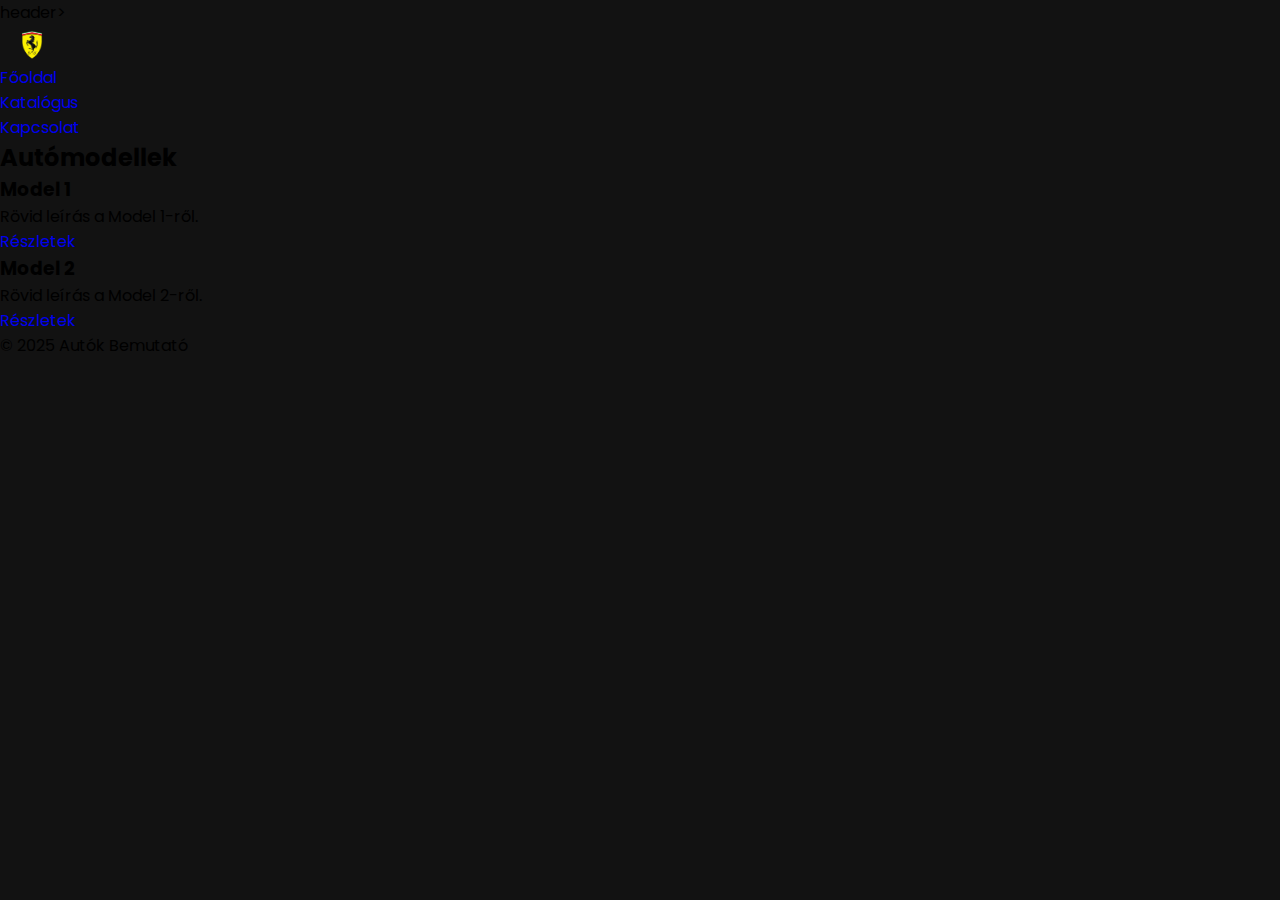
<file: catalogue.html>
<!DOCTYPE html>
<html lang="hu">
<head>
  <meta charset="UTF-8">
  <meta name="viewport" content="width=device-width, initial-scale=1.0">
  <title>Katalógus - Autók Bemutató</title>
  <link rel="stylesheet" href="style.css">
</head>
<body>
    header>
    <div class="logo-container">
      <a href="index.html" class="logo">
        <img src="logo2.png" alt="Cég logója" style="height: 40px; width: auto;">   
      </a>
    </div>
    <div class="menu-container">
      <nav>
        <ul>
          <li><a href="index.html">Főoldal</a></li>
          <li><a href="catalogue.html">Katalógus</a></li>
          <li><a href="contact.html">Kapcsolat</a></li>
        </ul>
      </nav>
    </div>
  </header>

  <section id="catalog">
    <h2>Autómodellek</h2>
    <div class="car-model">
      <h3>Model 1</h3>
      <p>Rövid leírás a Model 1-ről.</p>
      <a href="model1.html">Részletek</a>
    </div>
    <div class="car-model">
      <h3>Model 2</h3>
      <p>Rövid leírás a Model 2-ről.</p>
      <a href="model2.html">Részletek</a>
    </div>
  </section>

  <footer>
    <p>&copy; 2025 Autók Bemutató</p>
  </footer>
  <script src="script.js"></script>
</body>
</html>
</file>
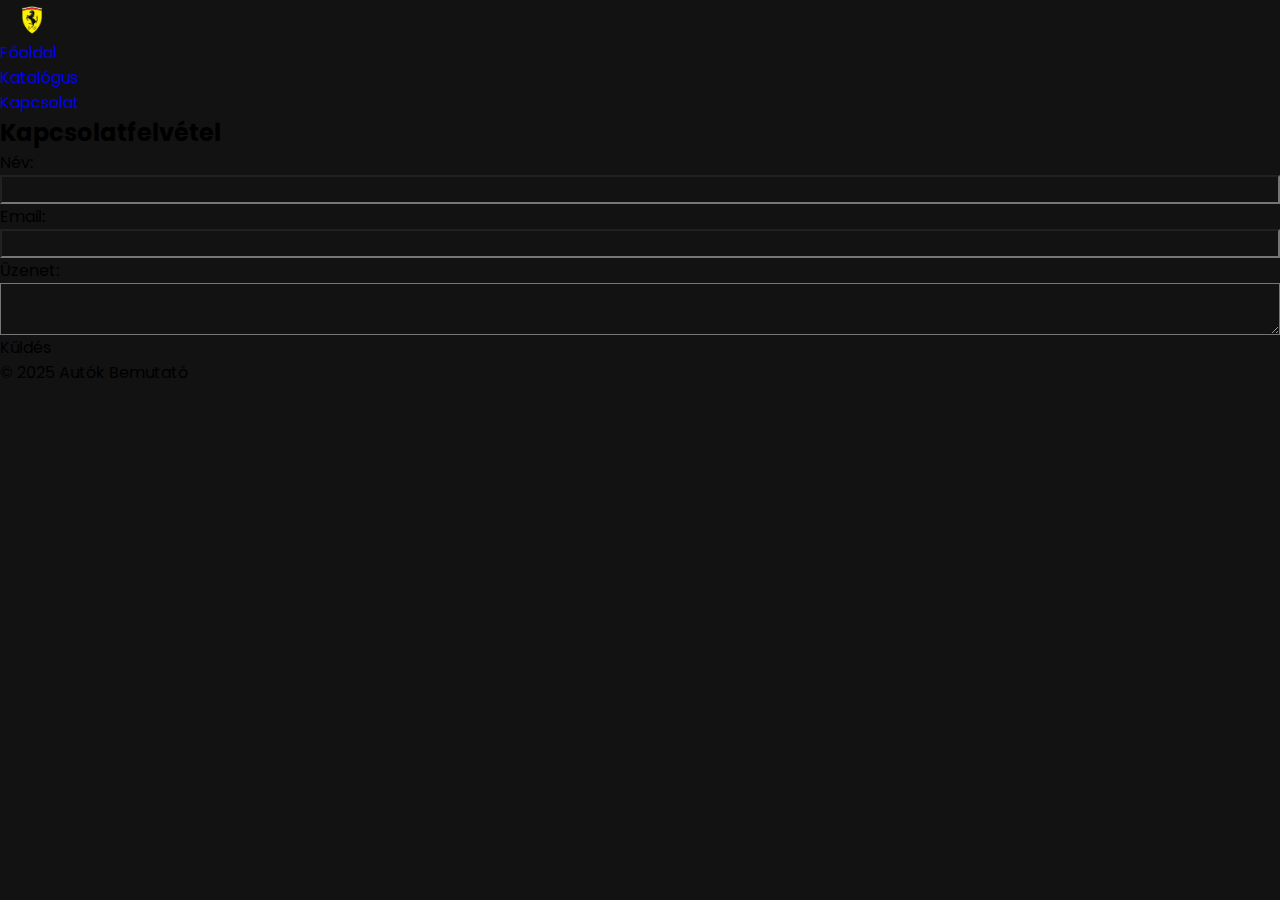
<file: contact.html>
<!DOCTYPE html>
<html lang="hu">
<head>
  <meta charset="UTF-8">
  <meta name="viewport" content="width=device-width, initial-scale=1.0">
  <title>Kapcsolat - Autók Bemutató</title>
  <link rel="stylesheet" href="style.css">
  <script src="validate.js" defer></script> <!-- Hivatkozás a JavaScript fájlra -->
</head>
<body>
    <header>
    <div class="logo-container">
      <a href="index.html" class="logo">
        <img src="logo2.png" alt="Cég logója" style="height: 40px; width: auto;">   
      </a>
    </div>
    <div class="menu-container">
      <nav>
        <ul>
          <li><a href="index.html">Főoldal</a></li>
          <li><a href="catalogue.html">Katalógus</a></li>
          <li><a href="contact.html">Kapcsolat</a></li>
        </ul>
      </nav>
    </div>
  </header>

  <section id="contact">
    <h2>Kapcsolatfelvétel</h2>
    <form id="contact-form" action="#" method="POST" onsubmit="return validateForm()">
      <label for="name">Név:</label>
      <input type="text" id="name" name="name" required>

      <label for="email">Email:</label>
      <input type="email" id="email" name="email" required>

      <label for="message">Üzenet:</label>
      <textarea id="message" name="message" required></textarea>

      <button type="submit">Küldés</button>
    </form>
  </section>

  <footer>
    <p>&copy; 2025 Autók Bemutató</p>
  </footer>
  <script src="script.js"></script>
</body>
</html>
</file>
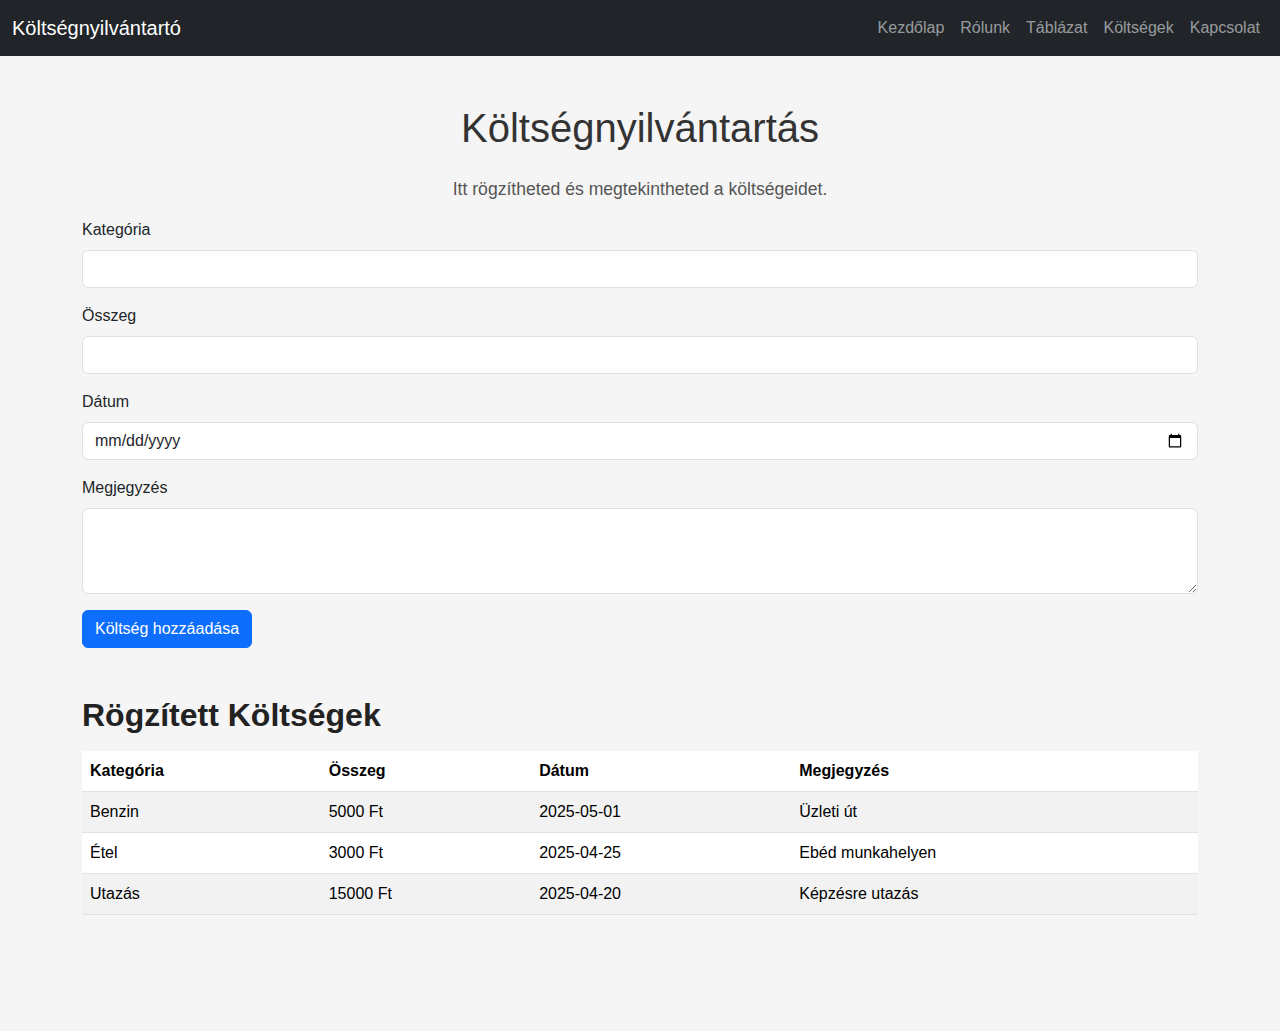
<file: koltsegek.html>
<!DOCTYPE html>
<html lang="hu">
<head>
  <meta charset="UTF-8" />
  <meta name="viewport" content="width=device-width, initial-scale=1.0" />
  <title>Költségek Nyilvántartása</title>
  <link href="https://cdn.jsdelivr.net/npm/bootstrap@5.3.3/dist/css/bootstrap.min.css" rel="stylesheet" />
  <link rel="stylesheet" href="css/style.css" />
</head>
<body>

  <nav class="navbar navbar-expand-lg navbar-dark bg-dark">
    <div class="container-fluid">
      <a class="navbar-brand" href="index.html">Költségnyilvántartó</a>
      <button class="navbar-toggler" type="button" data-bs-toggle="collapse" data-bs-target="#navbarNav">
        <span class="navbar-toggler-icon"></span>
      </button>
      <div class="collapse navbar-collapse" id="navbarNav">
        <ul class="navbar-nav ms-auto">
            <li class="nav-item"><a class="nav-link" href="index.html">Kezdőlap</a></li>
            <li class="nav-item"><a class="nav-link" href="rolunk.html">Rólunk</a></li>
            <li class="nav-item"><a class="nav-link" href="tablazat.php">Táblázat</a></li>
            <li class="nav-item"><a class="nav-link" href="koltsegek.php">Költségek</a></li>
            <li class="nav-item"><a class="nav-link" href="kapcsolat.html">Kapcsolat</a></li>
        </ul>
      </div>
    </div>
  </nav>

  <div class="container mt-5">
    <h1 class="text-center mb-4">Költségnyilvántartás</h1>
    <p class="text-center">Itt rögzítheted és megtekintheted a költségeidet.</p>

    <form action="submit_koltseg.php" method="POST">
      <div class="mb-3">
        <label for="kategoria" class="form-label">Kategória</label>
        <input type="text" class="form-control" id="kategoria" name="kategoria" required />
      </div>
      <div class="mb-3">
        <label for="osszeg" class="form-label">Összeg</label>
        <input type="number" class="form-control" id="osszeg" name="osszeg" required />
      </div>
      <div class="mb-3">
        <label for="datum" class="form-label">Dátum</label>
        <input type="date" class="form-control" id="datum" name="datum" required />
      </div>
      <div class="mb-3">
        <label for="megjegyzes" class="form-label">Megjegyzés</label>
        <textarea class="form-control" id="megjegyzes" name="megjegyzes" rows="3"></textarea>
      </div>
      <button type="submit" class="btn btn-primary">Költség hozzáadása</button>
    </form>

    <h2 class="mt-5">Rögzített Költségek</h2>
    <table class="table table-striped mt-3">
      <thead>
        <tr>
          <th scope="col">Kategória</th>
          <th scope="col">Összeg</th>
          <th scope="col">Dátum</th>
          <th scope="col">Megjegyzés</th>
        </tr>
      </thead>
      <tbody>
        <!-- Költségek listázása itt -->
        <tr>
          <td>Benzin</td>
          <td>5000 Ft</td>
          <td>2025-05-01</td>
          <td>Üzleti út</td>
        </tr>
        <tr>
          <td>Étel</td>
          <td>3000 Ft</td>
          <td>2025-04-25</td>
          <td>Ebéd munkahelyen</td>
        </tr>
        <tr>
          <td>Utazás</td>
          <td>15000 Ft</td>
          <td>2025-04-20</td>
          <td>Képzésre utazás</td>
        </tr>
      </tbody>
    </table>
  </div>

  <script src="https://cdn.jsdelivr.net/npm/bootstrap@5.3.3/dist/js/bootstrap.bundle.min.js"></script>
</body>
</html>
</file>
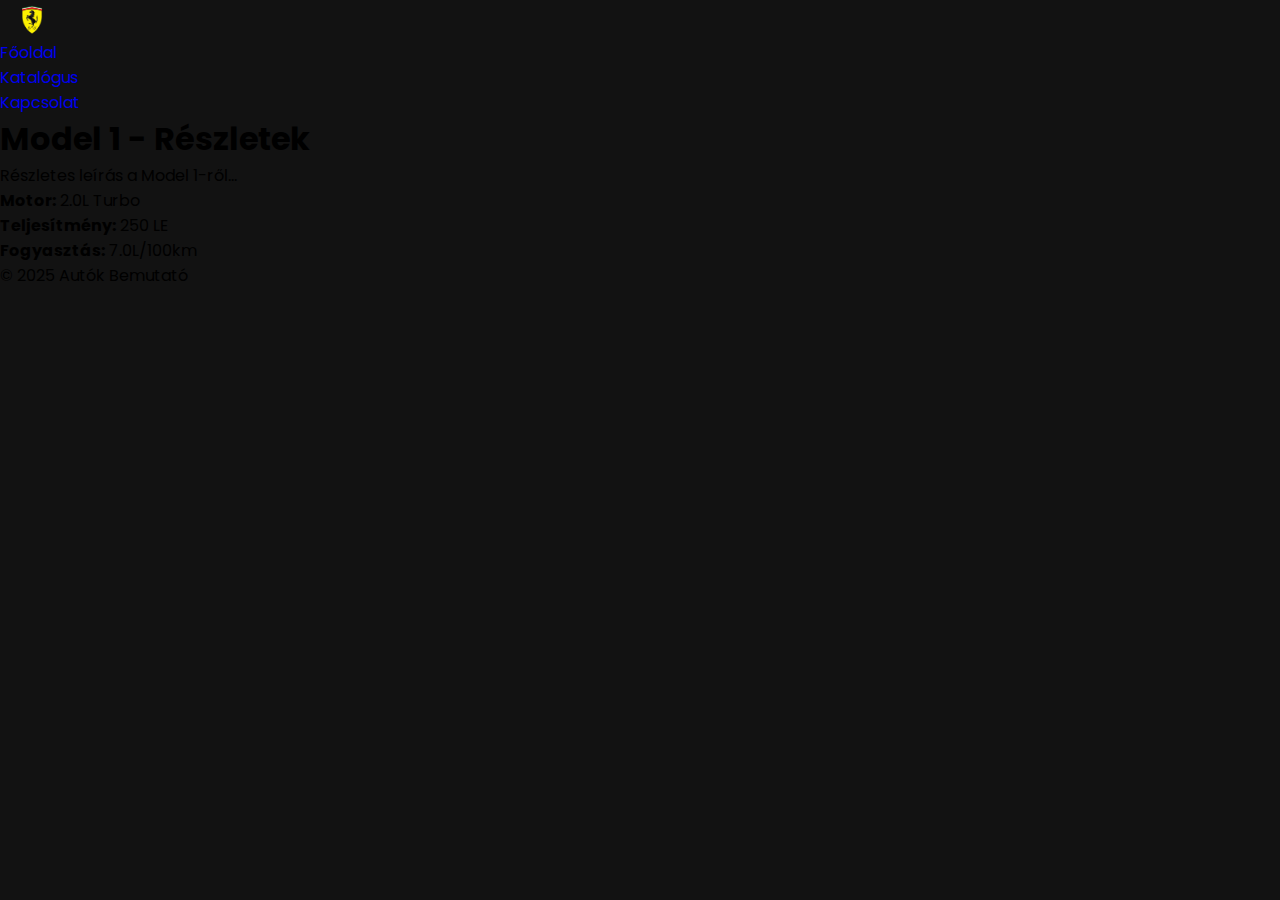
<file: model1.html>
<!DOCTYPE html>
<html lang="hu">
<head>
  <meta charset="UTF-8">
  <meta name="viewport" content="width=device-width, initial-scale=1.0">
  <title>Model 1 - Részletek</title>
  <link rel="stylesheet" href="style.css">
</head>
<body>
    <header>
        <div class="logo-container">
          <a href="index.html" class="logo">
            <img src="logo2.png" alt="Cég logója" style="height: 40px; width: auto;">   
          </a>
        </div>
        <div class="menu-container">
          <nav>
            <ul>
              <li><a href="index.html">Főoldal</a></li>
              <li><a href="catalogue.html">Katalógus</a></li>
              <li><a href="contact.html">Kapcsolat</a></li>
            </ul>
          </nav>
        </div>
      </header>

  <section>
    <h1>Model 1 - Részletek</h1>
    <p>Részletes leírás a Model 1-ről...</p>
    <ul>
      <li><strong>Motor:</strong> 2.0L Turbo</li>
      <li><strong>Teljesítmény:</strong> 250 LE</li>
      <li><strong>Fogyasztás:</strong> 7.0L/100km</li>
    </ul>
  </section>

  <footer>
    <p>&copy; 2025 Autók Bemutató</p>
  </footer>
  <script src="script.js"></script>
</body>
</html>
</file>
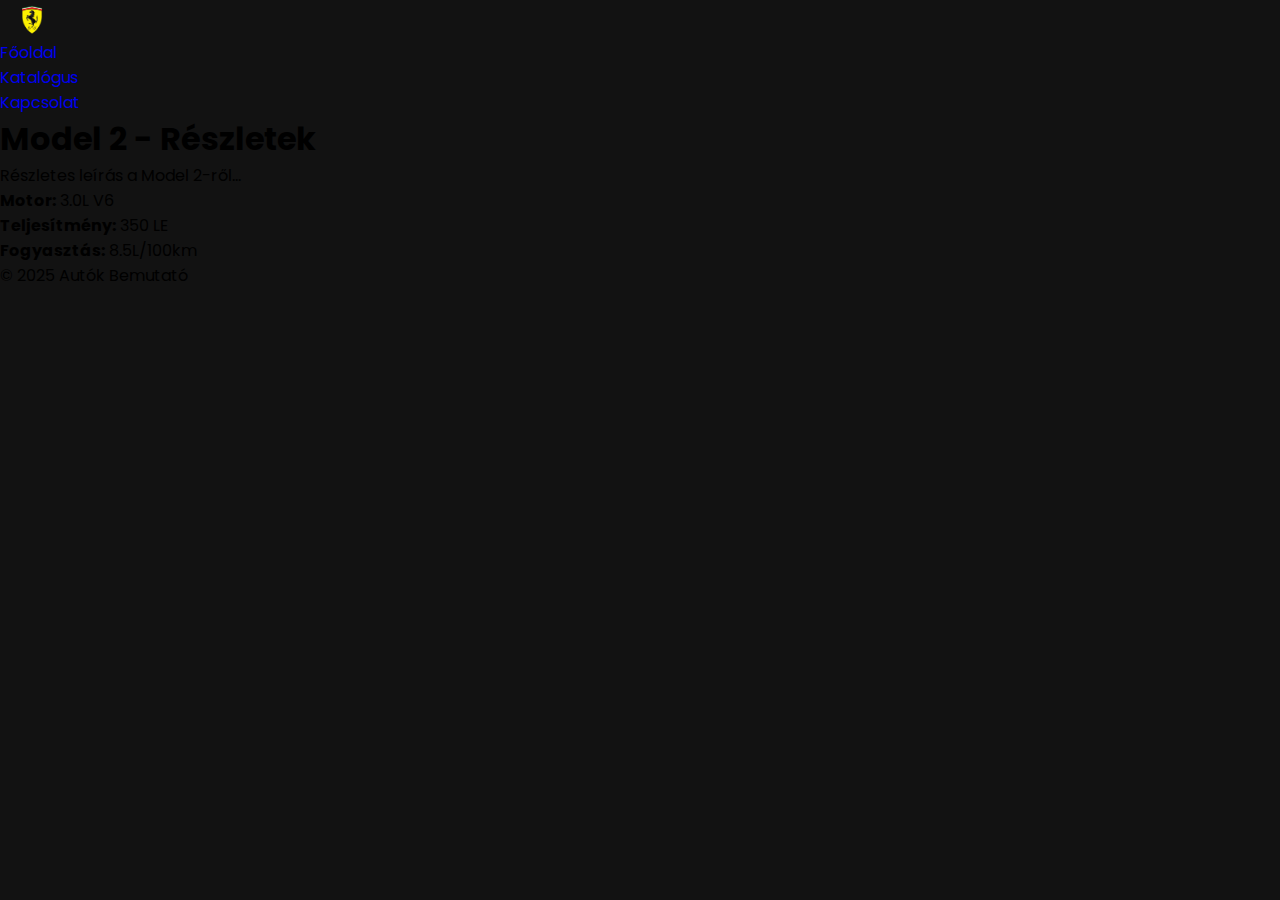
<file: model2.html>
<!DOCTYPE html>
<html lang="hu">
<head>
  <meta charset="UTF-8">
  <meta name="viewport" content="width=device-width, initial-scale=1.0">
  <title>Model 2 - Részletek</title>
  <link rel="stylesheet" href="style.css">
</head>
<body>
    <header>
        <div class="logo-container">
          <a href="index.html" class="logo">
            <img src="logo2.png" alt="Cég logója" style="height: 40px; width: auto;">   
          </a>
        </div>
        <div class="menu-container">
          <nav>
            <ul>
              <li><a href="index.html">Főoldal</a></li>
              <li><a href="catalogue.html">Katalógus</a></li>
              <li><a href="contact.html">Kapcsolat</a></li>
            </ul>
          </nav>
        </div>
      </header>

  <section>
    <h1>Model 2 - Részletek</h1>
    <p>Részletes leírás a Model 2-ről...</p>
    <ul>
      <li><strong>Motor:</strong> 3.0L V6</li>
      <li><strong>Teljesítmény:</strong> 350 LE</li>
      <li><strong>Fogyasztás:</strong> 8.5L/100km</li>
    </ul>
  </section>

  <footer>
    <p>&copy; 2025 Autók Bemutató</p>
  </footer>
  <script src="script.js"></script>
</body>
</html>
</file>
<file: style.css>
@import url('https://fonts.googleapis.com/css2?family=Poppins:ital,wght@0,100;0,200;0,300;0,400;0,500;0,600;0,700;0,800;0,900;1,100;1,200;1,300;1,400;1,500;1,600;1,700;1,800;1,900&display=swap');

:root {
    --bg-gradient-onyx: linear-gradient(to bottom right, hsl(240, 1%, 25%) 3%, hsl(0, 0%, 19%) 97%);
    --bg-gradient-jet: linear-gradient(to bottom right, hsla(240, 1%, 18%, .251) 3%, hsla(240, 2%, 11%, 0) 100%), hsl(240, 2%, 13%);
    --bg-gradient-yellow1: linear-gradient(to bottom right, hsl(45, 100%, 71%) 0%, hsla(36, 100%, 69%, 0) 50%);
    --bg-gradient-yellow2: linear-gradient(135deg, hsla(45, 100%, 71%, .251) 0%, hsla(35, 100%, 68%, 0) 59.86%), hsl(240, 2%, 13%);
    --border-gradient-onyx: linear-gradient(to bottom right, hsl(0, 0%, 25%) 0%, hsla(0, 0%, 25%, 0) 50%);
    --text-gradient-yellow: linear-gradient(to right, hsl(45, 100%, 72%), hsl(35, 100%, 68%));

    --jet: hsl(0, 0%, 22%);
    --onyx: hsl(240, 1%, 17%);
    --eerie-black1: hsl(240, 2%, 13%);
    --eerie-black2: hsl(240, 2%, 12%);
    --smoky-black: hsl(0, 0%, 7%);
    --white1: hsl(0, 0%, 100%);
    --white2: hsl(0, 0%, 98%);
    --orange-yellow-crayola: hsl(45, 100%, 72%);
    --vegas-gold: hsl(45, 54%, 58%);
    --light-gray: hsl(0, 0%, 84%);
    --light-gray70: hsla(0, 0%, 84%, .7);
    --bittersweet-shimmer: hsl(0, 43%, 51%);

    --ff-poppins: 'Poppins', sans-serif;

    --fs1: 24px;
    --fs2: 18px;
    --fs3: 17px;
    --fs4: 16px;
    --fs5: 15px;
    --fs6: 14px;
    --fs7: 13px;
    --fs8: 12px;

    --fw300: 300;
    --fw400: 400;
    --fw500: 500;
    --fw600: 600;

    --shadow1: -4px 8px 24px hsla(0, 0%, 0%, .25);
    --shadow2: 0px 16px 30px hsla(0, 0%, 0%, .25);
    --shadow3: 0px 16px 40px hsla(0, 0%, 0%, .25);
    --shadow4: 0px 25px 50px hsla(0, 0%, 0%, .15);
    --shadow5: 0px 24px 80px hsla(0, 0%, 0%, .25);

    --transition1: .25s ease;
    --transition2: .5s ease-in-out;
}

*, *::before, *::after {
    margin: 0;
    padding: 0;
    box-sizing: border-box;
}

a {text-decoration: none; }

li {list-style: none; }

img, ion-icon, a, button, time, span { display: block; }

button {
    font: inherit;
    background: none;
    border: none;
    text-align: left;
    cursor: pointer;
}

input, textarea {
    display: block;
    width: 100%;
    background: none;
    font: inherit;
}

::selection {
    background: var(--orange-yellow-crayola);
    color: var(--smoky-black);
}

:focus { outline-color: var(--orange-yellow-crayola); }

html { font-family: var(--ff-poppins); }

body { background: var(--smoky-black); }

main {
    margin: 15px 12px;
    margin-bottom: 75px;
    min-width: 259px;
}

.sidebar, article {
    background: var(--eerie-black2);
    border: 1px solid var(--jet);
    border-radius: 20px;
    box-shadow: var(--shadow1);
    z-index: 1;
    padding: 15px;
}

    .sidebar.active { max-height: 405px; }

.separator {
    width: 100%;
    height: 1px;
    background: var(--jet);
    margin: 16px 0;
}

.icon-box {
    position: relative;
    background: var(--border-gradient-onyx);
    width: 30px;
    height: 30px;
    border-radius: 8px;
    display: flex;
    justify-content: center;
    align-items: center;
    font-size: 16px;
    color: var(--orange-yellow-crayola);
    box-shadow: var(--shadow1);
    z-index: 1;
}

    .icon-box::before {
        content: '';
        position: absolute;
        inset: 1px;
        background: var(--eerie-black1);
        border-radius: inherit;
        z-index: -1;
    }

    .icon-box ion-icon { --ionicon-stroke-width: 35px; }

article { display: none; }

    article.active { 
        display: block;
        animation: fade .5s ease backwards;
    }

        @keyframes fade {
            0% { opacity: 0; }
            100% { opacity: 1; }
        }

.h2, .h3, .h4, .h5 { 
    color: var(--white2);
    text-transform: capitalize;
}

    .h2 { font-size: var(--fs1); }
    .h3 { font-size: var(--fs2); }
    .h4 { font-size: var(--fs4); }
    .h5 { 
        font-size: var(--fs7);
        font-weight: var(--fw500); 
    }

.article-title {
    position: relative;
    padding-bottom: 7px;
}

    .article-title::after {
        content: '';
        position: absolute;
        bottom: 0;
        left: 0;
        width: 30px;
        height: 3px;
        background: var(--text-gradient-yellow);
        border-radius: 3px;
    }

.has-scrollbar::-webkit-scrollbar {
    width: 5px;
    height: 5px;
}

.has-scrollbar::-webkit-scrollbar-track {
    background: var(--onyx);
    border-radius: 5px;
}

.has-scrollbar::-webkit-scrollbar-thumb {
    background: var(--orange-yellow-crayola);
    border-radius: 5px;
}

.has-scrollbar::-webkit-scrollbar-button { width: 20px; }

.content-card {
    position: relative;
    background: var(--border-gradient-onyx);
    padding: 15px;
    padding-top: 45px;
    border-radius: 14px;
    box-shadow: var(--shadow2);
    cursor: pointer;
    z-index: 1;
}

    .content-card::before {
        content: '';
        position: absolute;
        inset: 1px;
        background: var(--bg-gradient-jet);
        border-radius: inherit;
        z-index: -1;
    }

/*ASIDE - SIDEBAR*/

.sidebar {
    margin-bottom: 15px;
    max-height: 112px;
    overflow: hidden;
    padding: 15px;
    transition: var(--transition2);
}

.sidebar-info {
    position: relative;
    display: flex;
    justify-content: flex-start;
    align-items: center;
    gap: 15px;
}



.avatar-box {
    background: var(--bg-gradient-onyx);
    border-radius: 20px;
}

.info-content .name {
    color: var(--white2);
    font-size: var(--fs3);
    font-weight: var(--fw500);
    letter-spacing: -0.25px;
    margin-bottom: 10px;
}

.info-content .title {
    color: var(--white1);
    background: var(--onyx);
    font-size: var(--fs8);
    font-weight: var(--fw300);
    width: max-content;
    padding: 3px 12px;
    border-radius: 8px;
}

.info-more-btn {
    position: absolute;
    top: -15px;
    right: -15px;
    border-radius: 0 15px;
    font-size: 13px;
    color: var(--orange-yellow-crayola);
    background: var(--border-gradient-onyx);
    padding: 10px;
    box-shadow: var(--shadow2);
    transition: var(--transition1);
    z-index: 1;
}

    .info-more-btn::before {
        content: '';
        position: absolute;
        inset: 1px;
        border-radius: inherit;
        background: var(--bg-gradient-jet);
        transition: var(--transition1);
        z-index: -1;
    }

        .info-more-btn:hover, .info-more-btn:focus { background: var(--bg-gradient-yellow1); }
        .info-more-btn:hover::before, .info-more-btn:focus::before { background: var(--bg-gradient-yellow2); }

    .info-more-btn span { display: none; }

.sidebar-info-more {
    opacity: 0;
    visibility: hidden;
    transition: var(--transition2);
}

    .sidebar.active .sidebar-info-more {
        opacity: 1;
        visibility: visible;
    }

.contacts-list {
    display: grid;
    grid-template-columns: 1fr;
    gap: 16px;
}

.contact-item {
    min-width: 100%;
    display: flex;
    align-items: center;
    gap: 16px;
}

.contact-info {
    max-width: calc(100% - 46px);
    width: calc(100% - 46px);
}

    .contact-info :is(.contact-link, time, address) {
        color: var(--white2);
        font-size: var(--fs7);
    }

    .contact-info address { font-style: normal; }

.contact-title {
    color: var(--light-gray70);
    font-size: var(--fs8);
    text-transform: uppercase;
    margin-bottom: 2px;
}

.social-list {
    display: flex;
    justify-content: flex-start;
    align-items: center;
    gap: 15px;
    padding-bottom: 4px;
    padding-left: 7px;
}

.social-item .social-link {
    color: var(--light-gray70);
    font-size: 18px;
}

    .social-item .social-link:hover { color: var(--light-gray); }

/*NAVBAR*/

.navbar {
    position: fixed;
    bottom: 0;
    left: 0;
    width: 100%;
    background: hsla(240, 1%, 17%, .75);
    backdrop-filter: blur(10px);
    border: 1px solid var(--jet);
    border-radius: 12px 12px 0 0;
    box-shadow: var(--shadow2);
    z-index: 5;
}

.navbar-list {
    display: flex;
    flex-wrap: wrap;
    justify-content: center;
    align-items: center;
    padding: 0 10px;
}

.navbar-link {
    color: var(--light-gray);
    font-size: var(--fs8);
    padding: 20px 7px;
    transition: color var(--transition1);
}

    .navbar-link:hover, .navbar-link:focus { color: var(--light-gray70); }
    .navbar-link.active { color: var(--orange-yellow-crayola); }

/*ABOUT*/

.about .article-title { 
    margin-bottom: 15px;
    margin-top: 15px;
}

.about-text {
    color: var(--light-gray);
    font-size: var(--fs6);
    font-weight: var(--fw300);
    line-height: 1.6;
}

    .about-text p { 
        margin-bottom: 15px;
        text-align: justify;
        padding-left: 10px;
        padding-right: 10px;
     }

.service { margin-bottom: 35px; }

.service-title { margin-bottom: 20px; }

.service-list {
    display: grid;
    grid-template-columns: 1fr;
    gap: 20px;
}

.service-item {
    position: relative;
    background: var(--border-gradient-onyx);
    padding: 20px;
    border-radius: 14px;
    box-shadow: var(--shadow2);
    z-index: 1;
}

    .service-item::before {
        content: '';
        position: absolute;
        inset: 1px;
        background: var(--bg-gradient-jet);
        border-radius: inherit;
        z-index: -1;
    }

.service-icon-box { margin-bottom: 10px; }
    .service-icon-box img { margin: auto; }

.service-content-box { text-align: center; }
.service-item-title { margin-bottom: 7px; }

.service-item-text {
    color: var(--light-gray);
    font-size: var(--fs6);
    font-weight: var(--fw300);
    line-height: 1.6;
}

/*TESTIMONIALS*/

.testimonials { margin-bottom: 30px; }
.testimonials-title { margin-bottom: 20px; }

.testimonials-list {
    display: flex;
    justify-content: flex-start;
    align-items: flex-start;
    gap: 15px;
    margin: 0 -15px;
    padding: 25px 15px;
    padding-bottom: 35px;
    overflow-x: auto;
    scroll-behavior: smooth;
    overscroll-behavior-inline: contain;
    scroll-snap-type: inline mandatory;
}

.testimonials-item {
    min-width: 100%;
    scroll-snap-align: center;
}

.testimonials-avatar-box {
    position: absolute;
    top: 0;
    left: 0;
    transform: translate(15px, -25px);
    background: var(--bg-gradient-onyx);
    border-radius: 14px;
    box-shadow: var(--shadow1);
}

.testimonials-text {
    color: var(--light-gray);
    font-size: var(--fs6);
    font-weight: var(--fw300);
    line-height: 1.6;
    display: -webkit-box;
    line-clamp: 4;
    -webkit-line-clamp: 4;
    -webkit-box-orient: vertical;
    overflow: hidden;
}

/*MODAL CONTAINER*/

.modal-container {
    position: fixed;
    top: 0;
    left: 0;
    width: 100%;
    height: 100%;
    display: flex;
    justify-content: center;
    align-items: center;
    overflow-y: auto;
    overscroll-behavior: contain;
    z-index: 20;
    pointer-events: none;
    visibility: hidden;
}

    .modal-container::-webkit-scrollbar { display: none; }

    .modal-container.active {
        pointer-events: all;
        visibility: visible;
    }

        .modal-container.active .testimonials-modal {
            transform: scale(1);
            opacity: 1;
        }

.overlay {
    position: fixed;
    top: 0;
    left: 0;
    width: 100%;
    height: 100vh;
    background: hsl(0, 0%, 5%);
    opacity: 0;
    visibility: hidden;
    pointer-events: none;
    z-index: 1;
    transition: var(--transition1);
}

    .overlay.active {
        opacity: .8;
        visibility: visible;
        pointer-events: all;
    }

.testimonials-modal {
    background: var(--eerie-black2);
    position: relative;
    padding: 15px;
    margin: 15px 12px;
    border: 1px solid var(--jet);
    border-radius: 14px;
    box-shadow: var(--shadow5);
    transform: scale(1.2);
    opacity: 0;
    transition: var(--transition1);
    z-index: 2;
}

.modal-close-btn {
    position: absolute;
    top: 15px;
    right: 15px;
    background: var(--onyx);
    border-radius: 8px;
    width: 32px;
    height: 32px;
    display: flex;
    justify-content: center;
    align-items: center;
    color: var(--white2);
    font-size: 18px;
    opacity: .7;
}

    .modal-close-btn:hover, .modal-close-btn:focus { opacity: 1; }
    .modal-close-btn ion-icon { --ionicon-stroke-width: 50px; }

.modal-avatar-box {
    background: var(--bg-gradient-onyx);
    width: max-content;
    border-radius: 14px;
    margin-bottom: 15px;
    box-shadow: var(--shadow2);
}

.modal-img-wrapper > img { display: none; }

.modal-title { margin-bottom: 4px; }

.modal-content time {
    font-size: var(--fs6);
    color: var(--light-gray70);
    font-weight: var(--fw500);
    margin-bottom: 10px;
}

.modal-content p {
    color: var(--light-gray);
    font-size: var(--fs6);
    font-weight: var(--fw300);
    line-height: 1.6;
}

/*CLIENTS*/

.clients { margin-bottom: 15px; }

.clients-list {
    display: flex;
    justify-content: flex-start;
    align-items: flex-start;
    gap: 15px;
    margin: 0 -15px;
    padding: 25px;
    padding-bottom: 25px;
    overflow-x: auto;
    scroll-behavior: smooth;
    overscroll-behavior-inline: contain;
    scroll-snap-type: inline mandatory;
    scroll-padding-inline: 25px;
}

.clients-item {
    min-width: 50%;
    scroll-snap-align: start;
}

    .clients-item img {
        width: 100%;
        filter: grayscale(1);
        transition: var(--transition1);
    }

        .clients-item img:hover { filter: grayscale(0);}

/*RESUME*/

.article-title { margin-bottom: 30px; }

.timeline { margin-bottom: 30px; }

    .timeline .title-wrapper {
        display: flex;
        align-items: center;
        gap: 15px;
        margin-bottom: 25px;
    }

.timeline-list {
    font-size: var(--fs6);
    margin-left: 45px;
}

    .timeline-list span {
        color: var(--vegas-gold);
        font-weight: var(--fw400);
        line-height: 1.6;
    }

.timeline-item { position: relative; }

    .timeline-item:not(:last-child) { margin-bottom: 20px; }
        .timeline-item:not(:last-child)::before {
            content: '';
            position: absolute;
            top: -25px;
            left: -30px;
            width: 1px;
            height: calc(100% + 50px);
            background: var(--jet);
        }

    .timeline-item::after {
        content: '';
        position: absolute;
        top: 5px;
        left: -33px;
        height: 6px;
        width: 6px;
        border-radius: 50%;
        background: var(--text-gradient-yellow);
        box-shadow: 0 0 0 4px var(--jet);
    }

.timeline-item-title {
    font-size: var(--fs6);
    line-height: 1.3;
    margin-bottom: 7px;
}

.timeline-text {
    color: var(--light-gray);
    font-weight: var(--fw300);
    line-height: 1.6;
    text-align: justify;
}

/*SKILLS*/

.skills-title { margin-bottom: 20px; }

.skills-list { padding: 20px; }

.skills-item:not(:last-child) {margin-bottom: 15px; }

.skill .title-wrapper {
    display: flex;
    align-items: center;
    gap: 5px;
    margin-bottom: 8px;
}

    .skill .title-wrapper data {
        color: var(--light-gray);
        font-size: var(--fs7);
        font-weight: var(--fw300);
    }

.skills-progress-bg {
    background: var(--jet);
    width: 100%;
    height: 8px;
    border-radius: 10px;
}

.skills-progress-fill {
    background: var(--text-gradient-yellow);
    height: 100%;
    border-radius: inherit;
}

/*PORTFOLIO*/

.filter-list { display: none; }

.filter-select-box { 
    position: relative;
    margin-bottom: 25px;
}

.filter-select {
    background: var(--eerie-black2);
    color: var(--light-gray);
    display: flex;
    justify-content: space-between;
    align-items: center;
    width: 100%;
    padding: 12px 16px;
    border: 1px solid var(--jet);
    border-radius: 14px;
    font-size: var(--fs6);
    font-weight: var(--fw300);
}

    .filter-select.active .select-icon { transform: rotate(0.5turn); }

.select-list {
    background: var(--eerie-black2);
    position: absolute;
    top: calc(100% + 6px);
    width: 100%;
    padding: 6px;
    border: 1px solid var(--jet);
    border-radius: 14px;
    z-index: 2;
    visibility: hidden;
    pointer-events: none;
    transition: .5s ease-in-out;
}

    .filter-select.active + .select-list {
        opacity: 1;
        visibility: visible;
        pointer-events: all;
    }

.select-item button {
    background: var(--eerie-black2);
    color: var(--light-gray);
    font-size: var(--fs6);
    font-weight: var(--fw300);
    text-transform: capitalize;
    width: 100%;
    padding: 8px 10px;
    border-radius: 8px;
}

    .select-item button:hover { --eerie-black2: hsl(240, 2%, 20%); }

.project-list {
    display: grid;
    grid-template-columns: 1fr;
    gap: 30px;
    margin-bottom: 10px;
}

.project-item { display: none; }

    .project-item.active {
        display: block;
        animation: scaleUp .25s ease forwards;
    }

        @keyframes scaleUp {
            0% { transform: scale(0.5); }
            100% { transform: scale(1); }
        }

    .project-item > a { width: 100%; }

.project-img {
    position: relative;
    width: 100%;
    height: 200px;
    border-radius: 16px;
    overflow: hidden;
    margin-bottom: 15px;
}

    .project-img img {
        width: 100%;
        height: 100%;
        object-fit: cover;
        transition: var(--transition1);
    }

    .project-img::before {
        content: '';
        position: absolute;
        top: 0;
        left: 0;
        width: 100%;
        height: 100%;
        background: transparent;
        z-index: 1;
        transition: var(--transition1);
    }

        .project-item > a:hover img { transform: scale(1.1); }

        .project-item > a:hover .project-img::before { background: hsla(0, 0%, 0%, .5); }

.project-item-icon-box {
    --scale: .8;

    background: var(--jet);
    color: var(--orange-yellow-crayola);
    position: absolute;
    top: 50%;
    left: 50%;
    transform: translate(-50%, -50%) scale(var(--scale));
    font-size: 20px;
    padding: 18px;
    border-radius: 12px;
    opacity: 0;
    z-index: 1;
    transition: var(--transition1);
}

    .project-item > a:hover .project-item-icon-box {
        --scale: 1;
        opacity: 1;
    }

    .project-item-icon-box ion-icon { --ionicon-stroke-width: 50px; }

.project-title, .project-category { margin-left: 10px; }

    .project-title {
        color: var(--white2);
        font-size: var(--fs5);
        font-weight: var(--fw400);
        text-transform: capitalize;
        line-height: 1.3;
    }

    .project-category {
        color: var(--light-gray70);
        font-size: var(--fs6);
        font-weight: var(--fw300);
    }

/*BLOG*/

.blog-posts { margin-bottom: 10px; }

.blog-posts-list {
    display: grid;
    grid-template-columns: 1fr;
    gap: 20px;
}

.blog-posts-item > a {
    position: relative;
    background: var(--border-gradient-onyx);
    height: 100%;
    box-shadow: var(--shadow4);
    border-radius: 16px;
    z-index: 1;
}

    .blog-posts-item > a::before {
        content: '';
        position: absolute;
        inset: 1px;
        border-radius: inherit;
        background: var(--eerie-black1);
        z-index: -1;
    }

.blog-banner-box {
    width: 100%;
    height: 200px;
    border-radius: 12px;
    overflow: hidden;
}

    .blog-banner-box img {
        width: 100%;
        height: 100%;
        object-fit: cover;
        transition: var(--transition1);
    }

.blog-content { padding: 15px; }

.blog-meta {
    display: flex;
    justify-content: flex-start;
    align-items: center;
    gap: 7px;
    margin-bottom: 10px;
}

    .blog-meta :is(.blog-category, time) {
        color: var(--light-gray70);
        font-size: var(--fs6);
        font-weight: var(--fw300);
    }

    .blog-meta .dot {
        background: var(--light-gray70);
        width: 4px;
        height: 4px;
        border-radius: 4px;
    }

.blog-item-title {
    margin-bottom: 10px;
    line-height: 1.3;
    transition: var(--transition1);
}

    .blog-post-item > a:hover .blog-item-title { color: var(--orange-yellow-crayola); }

.blog-text {
    color: var(--light-gray);
    font-size: var(--fs6);
    font-weight: var(--fw300);
    line-height: 1.6;
    text-align: justify;
}

/*CONTACT*/

.mapbox {
    position: relative;
    height: 250px;
    width: 100%;
    border-radius: 16px;
    margin-bottom: 30px;
    border: 1px solid var(--jet);
    overflow: hidden;
}

    .mapbox figure { height: 100%; }

    .mapbox iframe {
        width: 100%;
        height: 100%;
        border: none;
        filter: grayscale(1) invert(1);
    }

.contact-form { margin-bottom: 10px; }

.form-title { margin-bottom: 20px; }

.input-wrapper {
    display: grid;
    grid-template-columns: 1fr;
    gap: 25px;
    margin-bottom: 25px;
}

.form-input {
    color: var(--white2);
    font-size: var(--fs6);
    font-weight: var(--fw400);
    padding: 13px 20px;
    border: 1px solid var(--jet);
    border-radius: 14px;
    outline: none;
}

    .form-input::placeholder { font-weight: var(--fw500); }
    .form-input:focus { border-color: var(--orange-yellow-crayola); }
        .form-input:focus:invalid { border-color: var(--bittersweet-shimmer); }

textarea.form-input {
    min-height: 100px;
    height: 120px;
    max-height: 200px;
    resize: vertical;
    margin-bottom: 25px;
}

    textarea.form-input::-webkit-realizer { display: none; }

.form-btn {
    position: relative;
    width: 100%;
    background: var(--border-gradient-onyx);
    color: var(--orange-yellow-crayola);
    display: flex;
    justify-content: center;
    align-items: center;
    gap: 10px;
    padding: 13px 20px;
    border-radius: 14px;
    font-size: var(--fs6);
    text-transform: capitalize;
    box-shadow: var(--shadow3);
    z-index: 1;
    transition: var(--transition1);
}

    .form-btn::before {
        content: '';
        position: absolute;
        inset: 1px;
        background: var(--bg-gradient-jet);
        border-radius: inherit;
        z-index: -1;
        transition: var(--transition1);
    }

    .form-btn ion-icon { font-size: 16px; }
    .form-btn:hover { background: var(--bg-gradient-yellow1); }
        .form-btn::before { background: var(--bg-gradient-yellow2); }

    .form-btn:disabled {
        opacity: .7;
        cursor: not-allowed;
    }

        .form-btn:disabled:hover { background: var(--border-gradient-onyx); }
            .form-btn:disabled:hover::before { background: var(--bg-gradient-jet); }


/*MEDIA QUERIES*/

@media (min-width: 450px) {
    .clients-item { min-width: calc(33.33% - 10px); }

    .project-img, .blog-banner-box { height: auto; }
}

@media (min-width: 580px) {
    :root {
        --fs1: 32px;
        --fs2: 24px;
        --fs3: 26px;
        --fs4: 18px;
        --fs6: 15px;
        --fs7: 15px;
        --fs8: 12px;
    }

    .sidebar, article {
        width: 520px;
        margin-inline: auto;
        padding: 30px;
    }

    .article-title {
        font-weight: var(--fw600);
        padding-bottom: 15px;
    }

        .article-title::after {
            width: 40px;
            height: 5px;
        }

    .icon-box {
        width: 48px;
        height: 48px;
        border-radius: 12px;
        font-size: 18px;
    }

    main {
        margin-top: 60px;
        margin-bottom: 100px;
    }

    .sidebar {
        max-height: 180px;
        margin-bottom: 30px;
    }

        .sidebar.active { max-height: 584px; }

    .sidebar-info { gap: 25px; }

    .avatar-box { border-radius: 30px; }
        .avatar-box img { width: 120px; }

    .info-content .name { margin-bottom: 15px; }
    .info-content .title { padding: 5px 10px; }

    .info-more-btn {
        top: -30px;
        right: -30px;
        padding: 10px 15px;
    }

        .info-more-btn span {
            display: block;
            font-size: var(--fs8);
        }

        .info-more-btn ion-icon { display: none; }

    .separator { margin: 32px 0; }

    .contacts-list { gap: 20px; }

    .contact-info {
        max-width: calc(100% - 64px);
        width: calc(100% - 64px);
    }

    .navbar { border-radius: 20px 20px 0 0; }

    .navbar-list { gap: 20px; }
    .navbar-link { --fs8: 14px; }

    .about .article-title { margin-bottom: 20px; }
    .about-text { margin-bottom: 40px; }

    .service-item {
        display: flex;
        justify-content: flex-start;
        align-items: flex-start;
        gap: 18px;
        padding: 30px;
    }

    .service-icon-box {
        margin-bottom: 0;
        margin-top: 5px;
    }

    .service-content-box { text-align: left; }

    .testimonials-title { margin-bottom: 25px; }

    .testimonials-list {
        gap: 30px;
        margin: 0 -30px;
        padding: 30px;
        padding-bottom: 35px;
    }

    .content-card {
        padding: 30px;
        padding-top: 25px;
    }

    .testimonials-avatar-box {
        transform: translate(30px, -30px);
        border-radius: 28px;
    }

        .testimonials-avatar-box img { width: 80px; }

    .testimonials-item-title {
        margin-bottom: 10px;
        margin-left: 95px;
    }

    .testimonials-text {
        line-clamp: 2;
        -webkit-line-clamp: 2;
    }

    .modal-container {padding: 20px; }

    .testimonials-modal {
        display: flex;
        justify-content: flex-start;
        align-items: stretch;
        gap: 25px;
        padding: 30px;
        border-radius: 20px;
    }

    .modal-img-wrapper {
        display: flex;
        flex-direction: column;
        align-items: center;
    }

    .modal-avatar-box {
        border-radius: 18px;
        margin-bottom: 0;
    }

        .modal-avatar-box img { width: 65px; }

    .modal-img-wrapper > img {
        display: block;
        position: relative;
        /* flex-grow: 1; */
        width: 35px;
        top: 50px;
    }

    .clients-list {
        gap: 25px;
        margin: 0 -30px;
        padding: 45px;
        scroll-padding-inline: 45px;
    }

    .clients-item { min-width: calc(33..33% - 35px); }

    .timeline-list { margin-left: 65px; }

    .timeline-item:not(:last-child)::before { left: -40px; }

    .timeline-item::after {
        height: 8px;
        width: 8px;
        left: -43px;
    }

    .skills-item:not(:last-child) { margin-bottom: 25px; }

    .project-img, .blog-banner-box { border-radius: 16px; }

    .blog-posts-list { gap: 30px; }

    .blog-content { padding: 25px; }

    .mapbox {
        height: 380px;
        border-radius: 18px;
    }

    .input-wrapper {
        gap: 30px;
        margin-bottom: 30px;
    }

    .form-input { padding: 15px 20px; }

    textarea.form-input { margin-bottom: 30px; }

    .form-btn {
        --fs-6: 16px;
        padding: 16px 20px;
    }

        .form-btn ion-icon { font-size: 18px; }
}

@media (min-width: 768px) {

    .sidebar, article { width: 700px; }

    .has-scrollbar::-webkit-scrollbar-button { width: 100px; }

    .contacts-list {
        grid-template-columns: 1fr 1fr;
        gap: 30px 15px;
    }

    .navbar-link { --fs8: 15px; }

    .testimonials-modal {
        gap: 35px;
        max-width: 680px;
    }

    .modal-avatar-box img { width: 80px; }

    .article-title { padding-bottom: 20px; }

    .filter-select-box { display: none; }

    .filter-list {
        display: flex;
        justify-content: flex-start;
        align-items: center;
        gap: 25px;
        padding-left: 5px;
        margin-bottom: 30px;
    }

    .filter-item button {
        color: var(--light-gray);
        font-size: var(--fs5);
        transition: var(--transition1);
    }

        .filter-item button:hover { color: var(--light-gray70); }
        .filter-item button.active { color: var(--orange-yellow-crayola); }

    .project-list, .blog-posts-list { grid-template-columns: 1fr 1fr; }

    .input-wrapper { grid-template-columns: 1fr 1fr; }

    .form-btn {
        width: max-content;
        margin-left: auto;
    }
}

@media (min-width: 1024px) {

    :root {
        --shadow1: -4px 8px 24px hsla(0, 0%, 0%, .125);
        --shadow2: 0px 16px 30px hsla(0, 0%, 0%, .125);
        --shadow3: 0px 16px 40px hsla(0, 0%, 0%, .125);
    }

    .sidebar, article {
        width: 950px;
        box-shadow: var(--shadow5);
    }

    main { margin-bottom: 60px; }

    .main-content {
        position: relative;
        width: max-content;
        margin: auto;
    }

    .navbar {
        position: absolute;
        bottom: auto;
        top: 0;
        left: auto;
        right: 0;
        width: max-content;
        border-radius: 0 20px;
        padding: 0 20px;
        box-shadow: none;
    }

    .navbar-list {
        gap: 30px;
        padding: 0 20px;
    }

    .navbar-link { font-weight: var(--fw500); }

    .service-list {
        grid-template-columns: 1fr 1fr;
        gap: 20px 25px;
    }

    .testimonials-item { min-width: calc(50% - 15px); }

    .modal-img-wrapper > img { top: 20px; }

    .clients-item { min-width: calc(25% - 15px); }

    .project-list { grid-template-columns: repeat(3, 1fr); }

    .blog-banner-box { height: 230px; }
}

@media (min-width: 1250px) {

    body::-webkit-scrollbar { width: 20px; }
    body::-webkit-scrollbar-track { background: var(--smoky-black); }

    body::-webkit-scrollbar-thumb {
        border: 5px solid var(--smoky-black);
        background: hsla(0, 0%, 100%, .1);
        border-radius: 20px;
        box-shadow: inset 1px 1px 0 hsla(0, 0%, 100%, .11), inset -1px -1px 0 hsla(0, 0%, 100%, .11);
    }

    body::-webkit-scrollbar-thumb:hover { background: hsla(0, 0%, 100%, .15); }
    body::-webkit-scrollbar-button { height: 60px; }

    .sidebar, article { width: auto; }

    article { min-height: 100%; }

    main {
        max-width: 1200px;
        margin-inline: auto;
        display: flex;
        justify-content: center;
        align-items: stretch;
        gap: 25px;
    }

    .main-content {
        min-width: 75%;
        width: 75%;
        margin: 0;
    }

    .sidebar {
        position: sticky;
        top: 60px;
        max-height: max-content;
        height: 100%;
        margin-bottom: 0;
        padding-top: 60px;
        z-index: 1;
    }

    .sidebar-info { flex-direction: column; }

    .avatar-box img { width: 150px; }

    .info-content .name {
        white-space: nowrap;
        text-align: center;
    }

    .info-content .title { margin: auto; }

    .info-more-btn { display: none; }

    .sidebar-info-more {
        opacity: 1;
        visibility: visible;
    }

    .contacts-list { grid-template-columns: 1fr; }

    .contact-info :is(.contact-link) {
        white-space: nowrap;
        overflow: hidden;
        text-overflow: ellipsis;
    }

    .contact-info :is(.contact-link, time, address) {
        --fs7: 14px;
        font-weight: var(--fw300);
    }

    .separator:last-of-type {
        margin: 15px 0;
        opacity: 0;
    }

    .social-list { justify-content: center; }

    .timeline-text { max-width: 700px; }
}
</file>
<file: css/style.css>
body {
    font-family: Arial, sans-serif;
    background-color: #f5f5f5;
  }
  
  h1, h2 {
    color: #333;
  }
  
  .container {
    padding-bottom: 100px;
  }
  
  h2 {
    font-weight: bold;
    color: #222;
  }
  
  p {
    font-size: 1.1rem;
    color: #555;
  }
  
  .bg-light {
    background-color: #f8f9fa !important;
  }
  
  .shadow {
    box-shadow: 0 4px 12px rgba(0, 0, 0, 0.1);
  }
  
  @media (hover: hover) {
    .bg-light:hover {
      background-color: #e9ecef !important;
      transition: background-color 0.3s ease;
    }
  }
  .text-shadow {
    text-shadow: 1px 1px 4px rgba(0, 0, 0, 0.9);
  }
  
  .tanacsadas-section {
    background: linear-gradient(135deg, #1e1e1e, #2b2b2b);
    color: #f1f1f1;
    overflow: hidden;
  }
  
  .tanacsadas-section h2 {
    color: #ffffff;
    animation: fadeInLeft 1s ease-in-out;
  }
  
  .tanacsadas-section p {
    color: #cccccc;
    animation: fadeInLeft 1.2s ease-in-out;
  }
  
  .tanacsadas-section .btn {
    transition: background-color 0.3s ease;
  }
  
  .tanacsadas-section .btn:hover {
    background-color: #ffffff;
    color: #1e1e1e;
  }
  
  .tanacsadas-img {
    width: 100%; /* A kép teljes szélességű */
    max-width: 400px; /* Korlátozzuk a maximális szélességet, ha túl nagy lenne */
    margin-left: auto; /* A bal oldali margót automatikusan igazítja */
    display: block;
  }
  
  @keyframes fadeInLeft {
    from { opacity: 0; transform: translateX(-30px); }
    to { opacity: 1; transform: translateX(0); }
  }
  
  @keyframes fadeInRight {
    from { opacity: 0; transform: translateX(30px); }
    to { opacity: 1; transform: translateX(0); }
  }

  #tanacsadas img {
    max-width: 150px; /* Ikon maximális szélessége */
    height: auto; /* Arányos magasság */
  }
</file>
